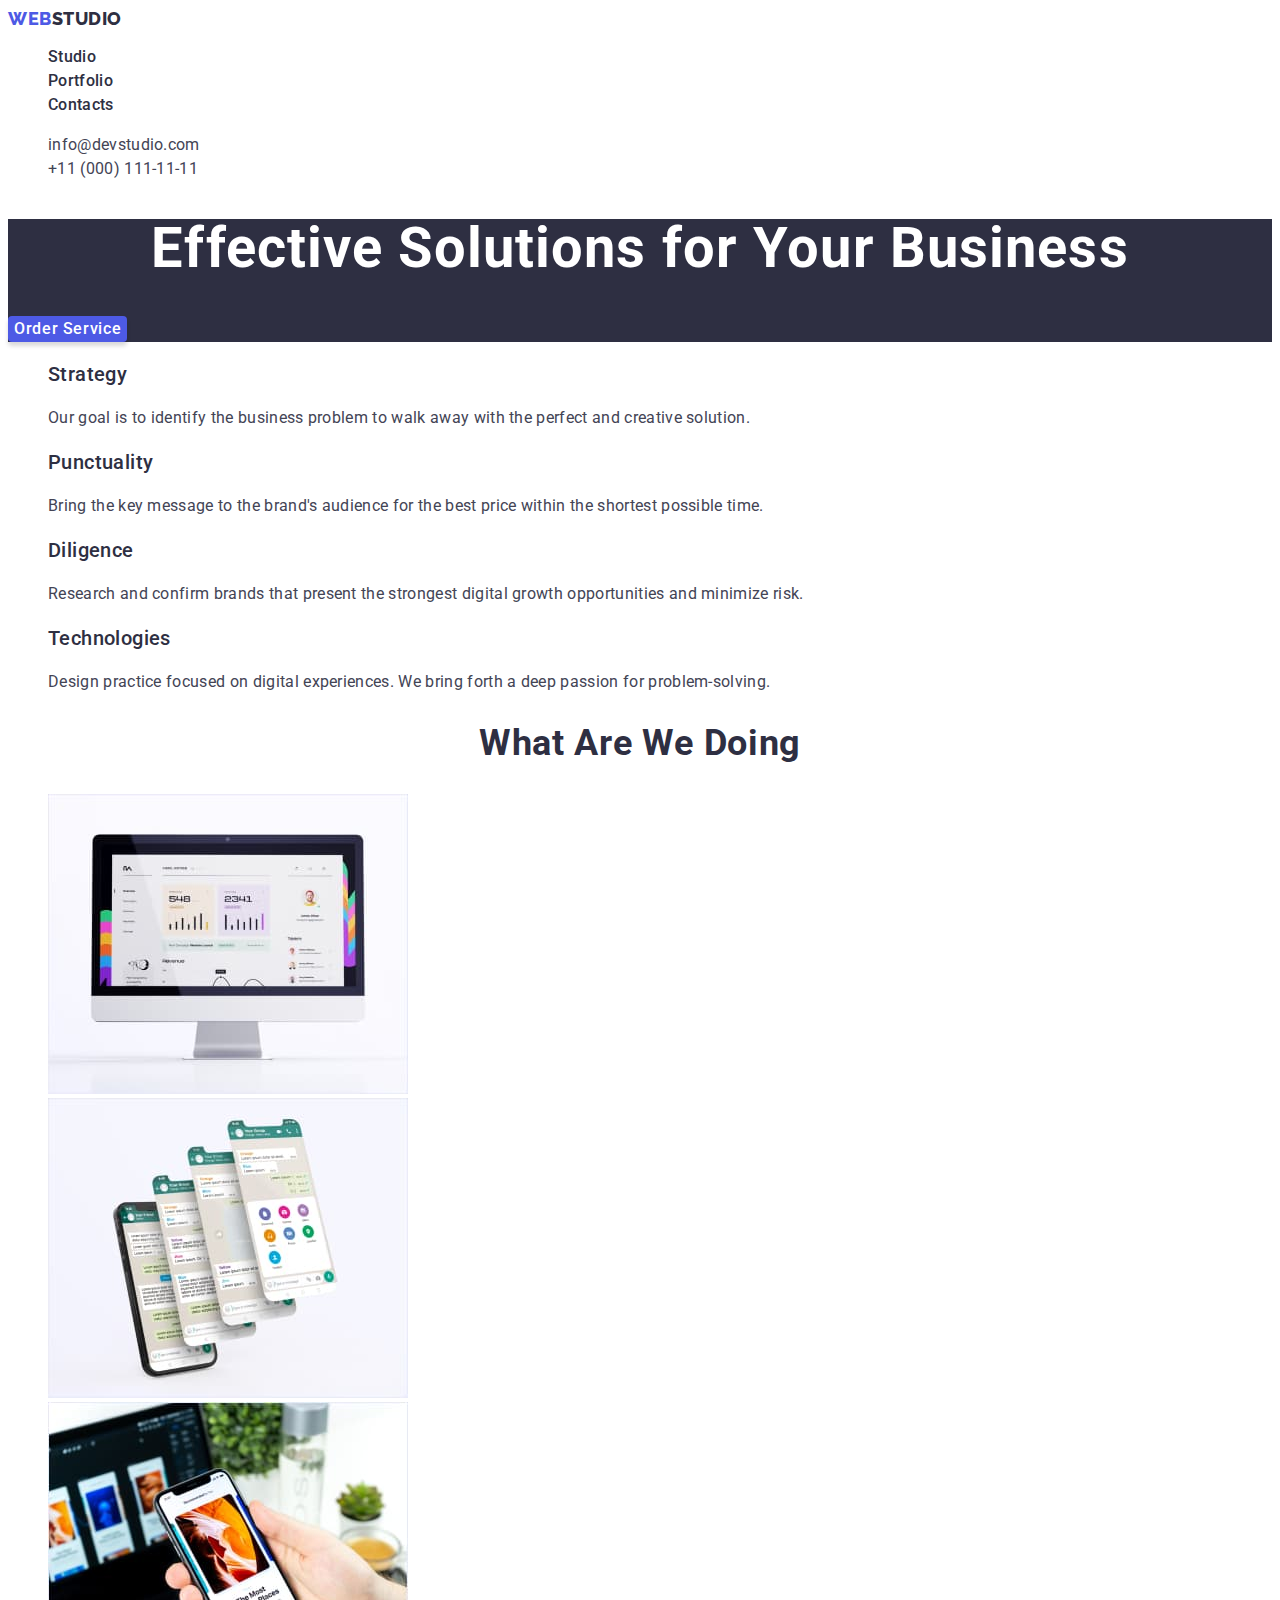
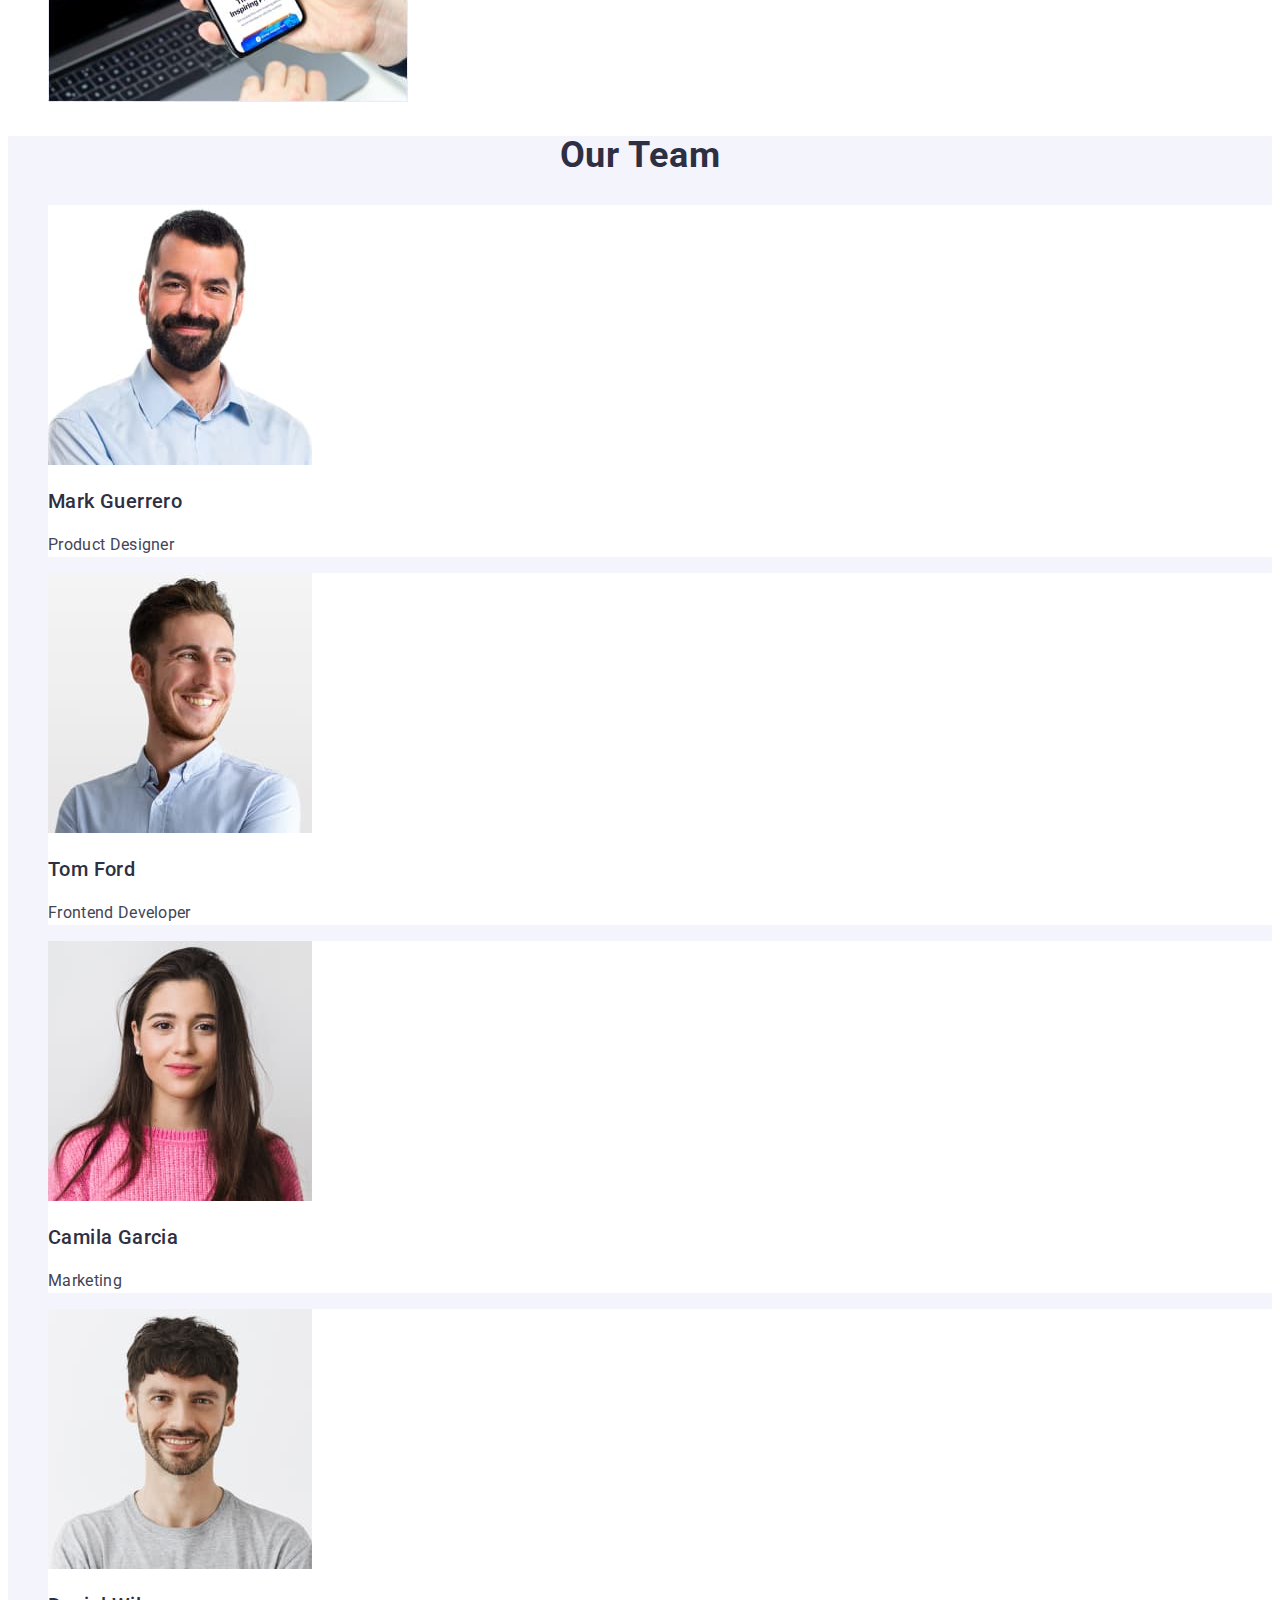
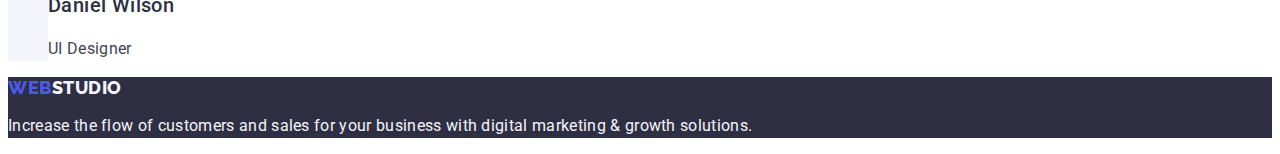
<file: index.html>
<!DOCTYPE html>
<html lang="en">
<head>
    <meta charset="UTF-8">
    <meta http-equiv="X-UA-Compatible" content="IE=edge">
    <meta name="viewport" content="width=device-width, initial-scale=1.0">
    <title>WebStudio</title>
    <link rel="preconnect" href="https://fonts.googleapis.com">
    <link rel="preconnect" href="https://fonts.gstatic.com" crossorigin>
    <link href="https://fonts.googleapis.com/css2?family=Raleway:wght@800&family=Roboto:wght@400;500;700&display=swap" rel="stylesheet">
    <link rel="stylesheet" href="./css/styles.css">
</head>
<body>
    <header>
        <nav>
            <a href="./index.html" class="link logo">Web<span class="logo-part">Studio</span></a>
            <ul class="list">
                <li><a href="./index.html" class="link nav-link">Studio</a></li>
                <li><a href="./portfolio.html" class="link nav-link">Portfolio</a></li>
                <li><a href="" class="link nav-link">Contacts</a></li>
            </ul>
        </nav>
        <address class="address-list">
        <ul class="list">
            <li><a href="mailto:info@devstudio.com" class="link contact-link">info@devstudio.com</a></li>
            <li><a href="tel:+110001111111" class="link contact-link">+11 (000) 111-11-11</a></li>
        </ul>
        </address>
    </header>
    <!--Hero-->    
    <main>
    <section class="hero-section">
        <h1 class="hero-title">Effective Solutions for Your Business</h1>
        <button type="button" class="hero-btn">Order Service</button>
    </section>
    <!--advantages section-->
    <section>
        <h2 hidden class="section-title">Our advantages</h2>
        <ul class="list">
            <li>
                <h3 class="list-title">Strategy</h3>
                <p class="list-text">Our goal is to identify the business problem to walk away with the perfect and creative solution. </p>
            </li>
            <li>
                <h3 class="list-title">Punctuality</h3>
                <p class="list-text">Bring the key message to the brand's audience for the best price within the shortest possible time.</p>
            </li>
            <li>
                <h3 class="list-title">Diligence</h3>
                <p class="list-text">Research and confirm brands that present the strongest digital growth opportunities and minimize risk.</p>
            </li>
            <li>
                <h3 class="list-title">Technologies</h3>
                <p class="list-text">Design practice focused on digital experiences. We bring forth a deep passion for problem-solving.</p>
            </li>
        </ul>
    </section>
    <!--What are we doing section-->
    <section>
        <h2 class="section-title">What are we doing</h2>
        <ul class="list">
            <li><img src="./images/interface.jpg" alt="Interface" width="360" height="300"></li>
            <li><img src="./images/chat-app.jpg" alt="Chat app" width="360" height="300"></li>
            <li><img src="./images/mobile-app.jpg" alt="Mobile app" width="360" height="300"></li>
        </ul>
    </section>
    <!--Our Team section-->
    <section class="team-section">
        <h2 class="section-title">Our Team</h2>
        <ul class="list">
            <li class="team-item">
                <img src="./images/mark-guerrero-photo.jpg" width="264" height="260" alt="Mark Guerrero">
                <h3 class="team-title">Mark Guerrero</h3>
                <p class="team-text">Product Designer</p>
            </li>
            <li class="team-item">
                <img src="./images/tom-ford-photo.jpg" width="264" height="260" alt="Tom Ford">
                <h3 class="team-title">Tom Ford</h3>
                <p class="team-text">Frontend Developer</p>
            </li>
            <li class="team-item">
                <img src="./images/camila-garcia-photo.jpg" width="264" height="260" alt="Camila Garcia">
                <h3 class="team-title">Camila Garcia</h3>
                <p class="team-text">Marketing</p>
            </li>
            <li class="team-item">
                <img src="./images/daniel-wilson-photo.jpg" width="264" height="260" alt="Daniel Wilson">
                <h3 class="team-title">Daniel Wilson</h3>
                <p class="team-text">UI Designer</p>
            </li>
        </ul>
    </section>
    </main>
    <!--Footer-->
    <footer class="footer-section">
        <a href="./index.html" class="link footer-logo">Web<span class="footer-logo-part">Studio</span></a>
        <p class="footer-text">Increase the flow of customers and sales for your business with digital marketing & growth solutions.</p>
    </footer>
</body>
</html>
</file>
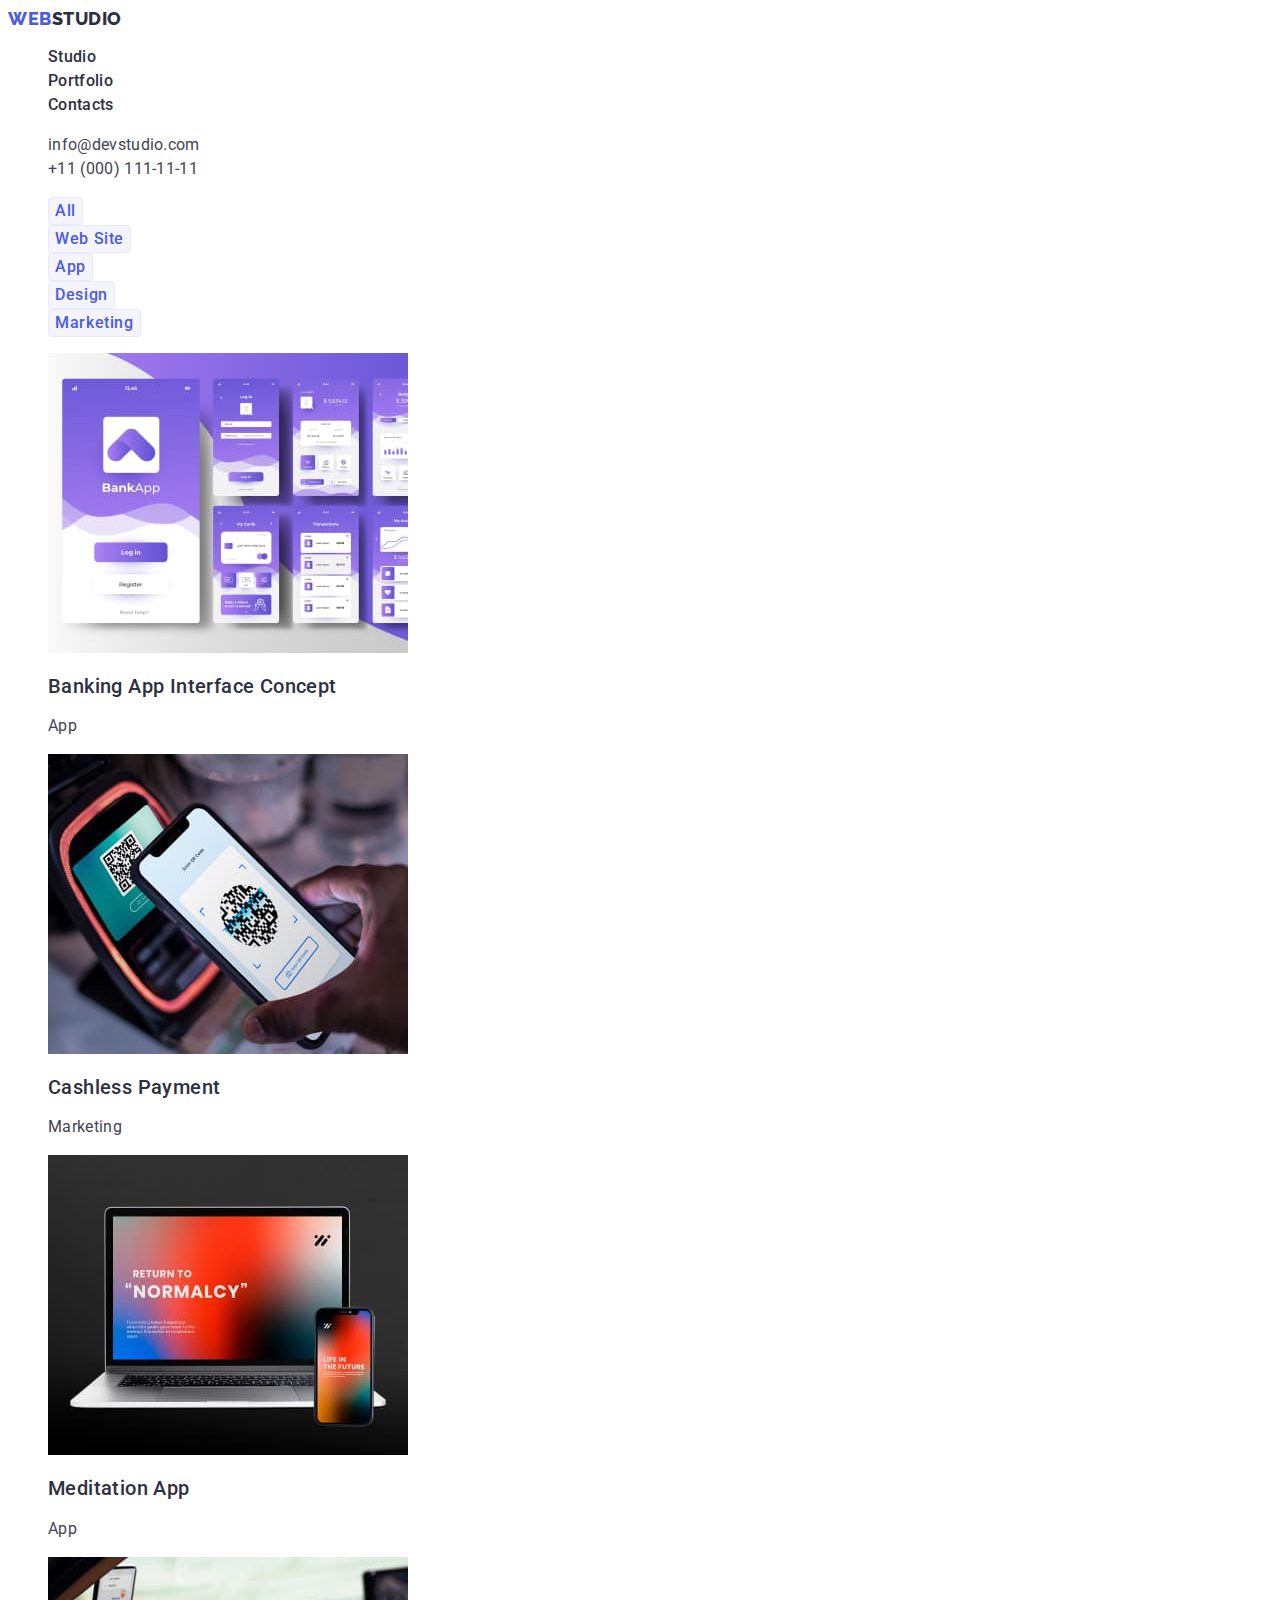
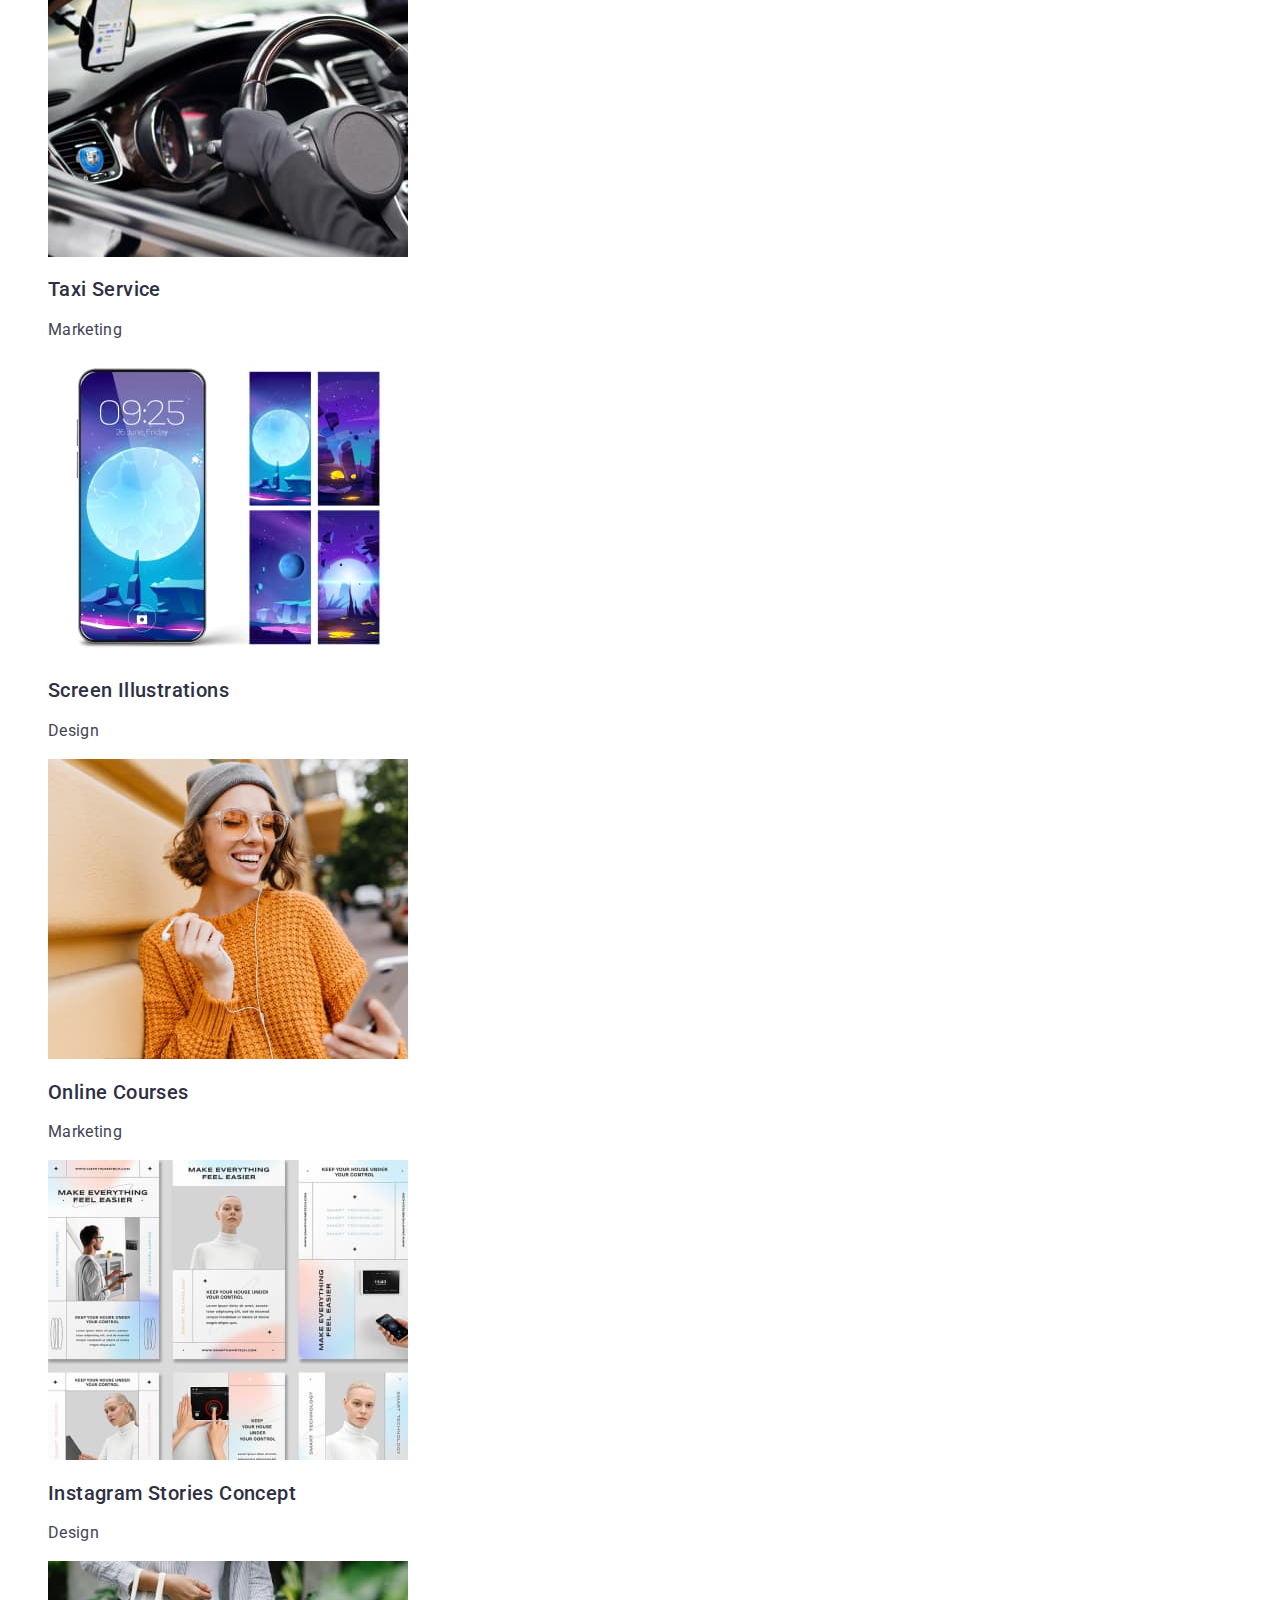
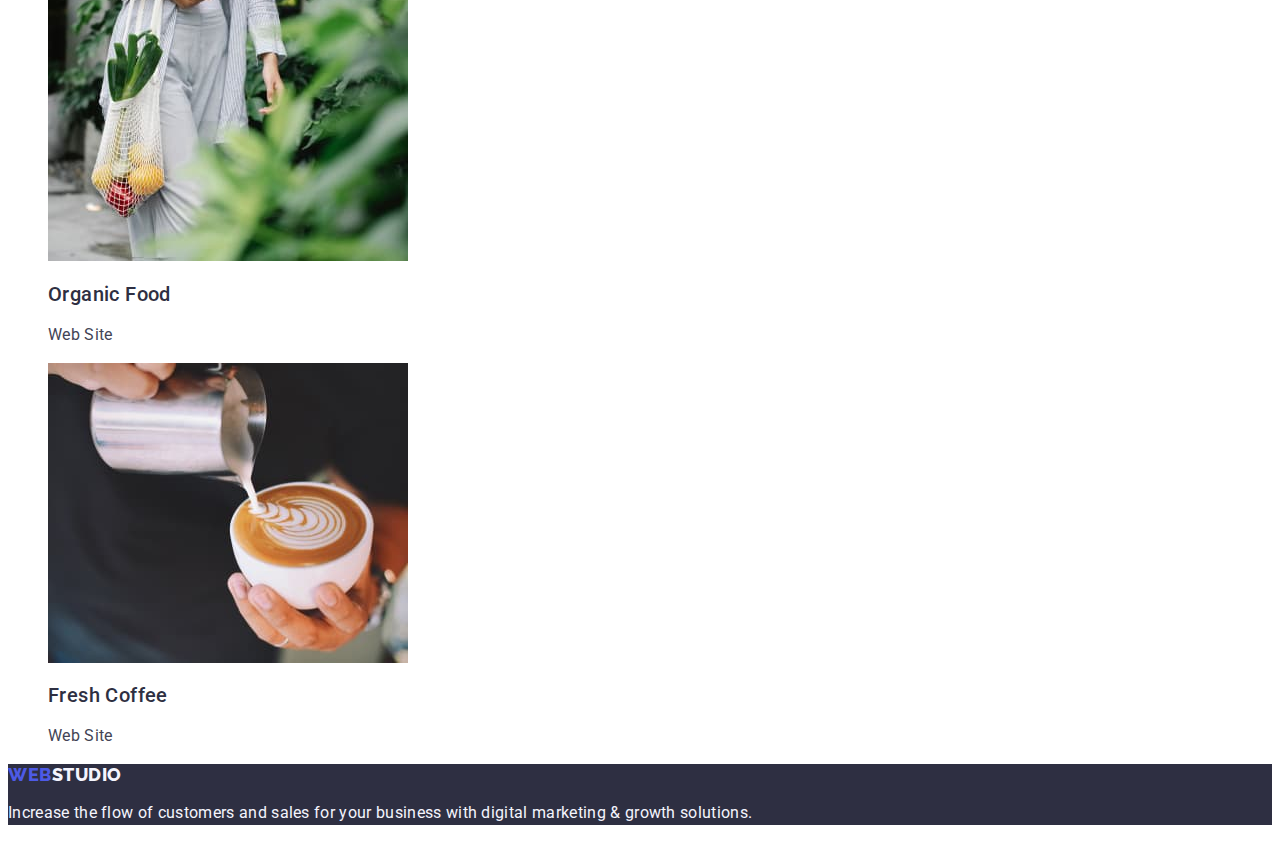
<file: portfolio.html>
<!DOCTYPE html>
<html lang="en">
<head>
    <meta charset="UTF-8">
    <meta http-equiv="X-UA-Compatible" content="IE=edge">
    <meta name="viewport" content="width=device-width, initial-scale=1.0">
    <title>Portfolio</title>
    <link rel="preconnect" href="https://fonts.googleapis.com">
    <link rel="preconnect" href="https://fonts.gstatic.com" crossorigin>
    <link href="https://fonts.googleapis.com/css2?family=Raleway:wght@800&family=Roboto:wght@400;500;700&display=swap" rel="stylesheet">
    <link rel="stylesheet" href="./css/styles.css">
</head>
<body>
    <header>
        <nav>
            <a href="./index.html" class="link logo">Web<span class="logo-part">Studio</span></a>
            <ul class="list">
                <li><a href="./index.html" class="link nav-link">Studio</a></li>
                <li><a href="./portfolio.html" class="link nav-link">Portfolio</a></li>
                <li><a href="" class="link nav-link">Contacts</a></li>
            </ul>
        </nav>
        <address class="address-list">
        <ul class="list">
            <li><a href="mailto:info@devstudio.com" class="link contact-link">info@devstudio.com</a></li>
            <li><a href="tel:+110001111111" class="link contact-link">+11 (000) 111-11-11</a></li>
        </ul>
        </address>
    </header>
<!--portfolio-section-->
<main>
    <section>
        <h1 hidden class="section-title">Our work</h1>
        <ul class="list">
            <li><button type="button" class="portfolio-btn">All</button></li>
            <li><button type="button" class="portfolio-btn">Web Site</button></li>
            <li><button type="button" class="portfolio-btn">App</button></li>
            <li><button type="button" class="portfolio-btn">Design</button></li>
            <li><button type="button" class="portfolio-btn">Marketing</button></li>
        </ul>
        <ul class="list">
            <li>
                <a class="link" href="">
                <img src="./images/app-banking.jpg" width="360" height="300" alt="Banking App">
                <h2 class="work-title">Banking App Interface Concept</h2>
                <p class="work-text">App</p>
                </a>
            </li>
            <li>
                <a class="link" href="">
                <img src="./images/marketing-payment.jpg" width="360" height="300" alt="Cashless Payment">
                <h2 class="work-title">Cashless Payment</h2>
                <p class="work-text">Marketing</p>
                </a>
            </li>
            <li>
                <a class="link" href="">
                <img src="./images/app-meditation.jpg" width="360" height="300" alt="Meditation App">
                <h2 class="work-title">Meditation App</h2>
                <p class="work-text">App</p>
                </a>
            </li>
            <li>
                <a class="link" href="">
                <img src="./images/marketing-taxi.jpg" width="360" height="300" alt="Taxi Service">
                <h2 class="work-title">Taxi Service</h2>
                <p class="work-text">Marketing</p>
                </a>
            </li>
            <li>
                <a class="link" href="">
                <img src="./images/design-screen.jpg" width="360" height="300" alt="Screen Illustrations">
                <h2 class="work-title">Screen Illustrations</h2>
                <p class="work-text">Design</p>
                </a>
            </li>
            <li>
                <a class="link" href="">
                <img src="./images/marketing-courses.jpg" width="360" height="300" alt="Online Courses">
                <h2 class="work-title">Online Courses</h2>
                <p class="work-text">Marketing</p>
                </a>
            </li>
            <li>
                <a class="link" href="">
                <img src="./images/design-instagram.jpg" width="360" height="300" alt="Instagram Stories Concept">
                <h2 class="work-title">Instagram Stories Concept</h2>
                <p class="work-text">Design</p>
                </a>
            </li>
            <li>
                <a class="link" href="">
                <img src="./images/site-food.jpg" width="360" height="300" alt="Organic Food">
                <h2 class="work-title">Organic Food</h2>
                <p class="work-text">Web Site</p>
                </a>
            </li>
            <li>
                <a class="link" href="">
                <img src="./images/site-coffee.jpg" width="360" height="300" alt="Fresh Coffee">
                <h2 class="work-title">Fresh Coffee</h2>
                <p class="work-text">Web Site</p>
                </a>
            </li>
        </ul>
    </section>
</main>
    <!--Footer-->
    <footer class="footer-section">
        <a href="./index.html" class="link footer-logo">Web<span class="footer-logo-part">Studio</span></a>
        <p class="footer-text">Increase the flow of customers and sales for your business with digital marketing & growth solutions.</p>
    </footer>
</body>  
</html>
</file>
<file: css/styles.css>
:root {
    --primary-text-color:#434455;
    --secondary-text-color:#2E2F42;
    --alternate-text-color: #F4F4FD;
    --accent-color:#4D5AE5;
    --primary-font-family:'Roboto', sans-serif;
    --background-main-color:#FFFFFF;
    --background-accent-color:#2E2F42;
    --background-alternate-color:#F4F4FD;
    --pressed-state-color:#404BBF;
}
body {
    font-family: var(--primary-font-family);
    color: var(--primary-text-color);
    font-size: 16px;
    background-color: var(--background-main-color);
}
.link {
    text-decoration: none;
}
.nav-link.current {
    color: var(--accent-color);
}
.list {
    list-style: none;
}
/* Header */
.logo {
    font-family: 'Raleway', sans-serif;
    font-weight: 800;
    font-size: 18px;
    line-height: 1.17;
    letter-spacing: 0.03em;
    color: var(--accent-color);
    text-transform: uppercase;
}
.logo-part {
    color: var(--secondary-text-color);
}
.nav-link {
    font-weight: 500;
    line-height: calc(24 / 16);
    letter-spacing: 0.02em;
    color: var(--secondary-text-color);
}
.nav-link:hover,
.nav-link:focus {
    color: var(--pressed-state-color);
}

.contact-link {
    color: inherit;
    line-height: calc(24 / 16);
    letter-spacing: 0.02em;
    font-style: normal;
}
.contact-link:hover,
.contact-link:focus {
    color: var(--pressed-state-color);
}
.address-list {
    font-style: normal;
}
/* Hero */
.hero-section {
    background-color: var(--background-accent-color);
}
.hero-title {
    font-weight: 700;
    font-size: 56px;
    line-height: 1.07;
    letter-spacing: 0.02em;
    text-align: center;
    color: #FFFFFF;
}
.hero-btn {
    font-family: inherit;
    font-weight: 500;
    font-size: 16px;
    line-height: calc(24 / 16);
    letter-spacing: 0.04em;
    color: #FFFFFF;
    background-color: var(--accent-color);
    box-shadow: 0px 4px 4px rgba(0, 0, 0, 0.15);
    border-radius: 4px;
    border: none;
    cursor: pointer;
}
.hero-btn:hover,
.hero-btn:focus {
    background-color: var(--pressed-state-color);
}


/* advantages section */
.section-title {
    font-size: 36px;
    line-height: 1.11;
    letter-spacing: 0.02em;
    text-align: center;
    text-transform: capitalize;
    color: var(--secondary-text-color);
}
.list-title {
    font-weight: 500;
    font-size: 20px;
    line-height: calc(24 / 20);
    letter-spacing: 0.02em;
    color: var(--secondary-text-color);
}
.list-text {
line-height: calc(24 / 16);
letter-spacing: 0.02em;
}

/* Our Team section */
.team-section {
    background-color: var(--background-alternate-color);
}
.team-title {
    font-weight: 500;
    font-size: 20px;
    line-height: calc(24 / 20);
    letter-spacing: 0.02em;
    color: var(--secondary-text-color);
}
.team-text {
    line-height: calc(24 / 16);
    letter-spacing: 0.02em;
}
.team-item {
    background-color: var(--background-main-color);
}

/* Portfolio */
.portfolio-btn {
    font-family: inherit;
    font-weight: 500;
    font-size: 16px;
    line-height: calc(24 / 16);
    letter-spacing: 0.04em;
    color: var(--accent-color);
    background-color: var(--background-alternate-color);
    border-radius: 4px;
    border: 1px solid #E7E9FC;
    cursor: pointer;
}
.portfolio-btn:hover,
.portfolio-btn:focus,
.portfolio-btn:active {
    color: #FFFFFF;
    background-color: var(--pressed-state-color);
    box-shadow: 0px 3px 1px rgba(0, 0, 0, 0.1), 0px 2px 1px rgba(0, 0, 0, 0.08), 0px 2px 2px rgba(0, 0, 0, 0.12);
}
.work-title {
    font-weight: 500;
    font-size: 20px;
    line-height: calc(24 / 20);
    letter-spacing: 0.02em;
    color: var(--secondary-text-color);
}
.work-text {
    line-height: calc(24/16);
    letter-spacing: 0.02em;
    color: var(--primary-text-color);
}
/* Footer */
.footer-section {
    background-color: var(--background-accent-color);
}
.footer-logo {
    font-family: 'Raleway', sans-serif;
    font-weight: 800;
    font-size: 18px;
    line-height: 1.17;
    letter-spacing: 0.03em;
    color: var(--accent-color);
    text-transform: uppercase;
}
.footer-logo-part {
    color: var(--alternate-text-color);
}
.footer-text {
    line-height: calc(24 / 16);
    letter-spacing: 0.02em;
    color: var(--alternate-text-color);
}
</file>
